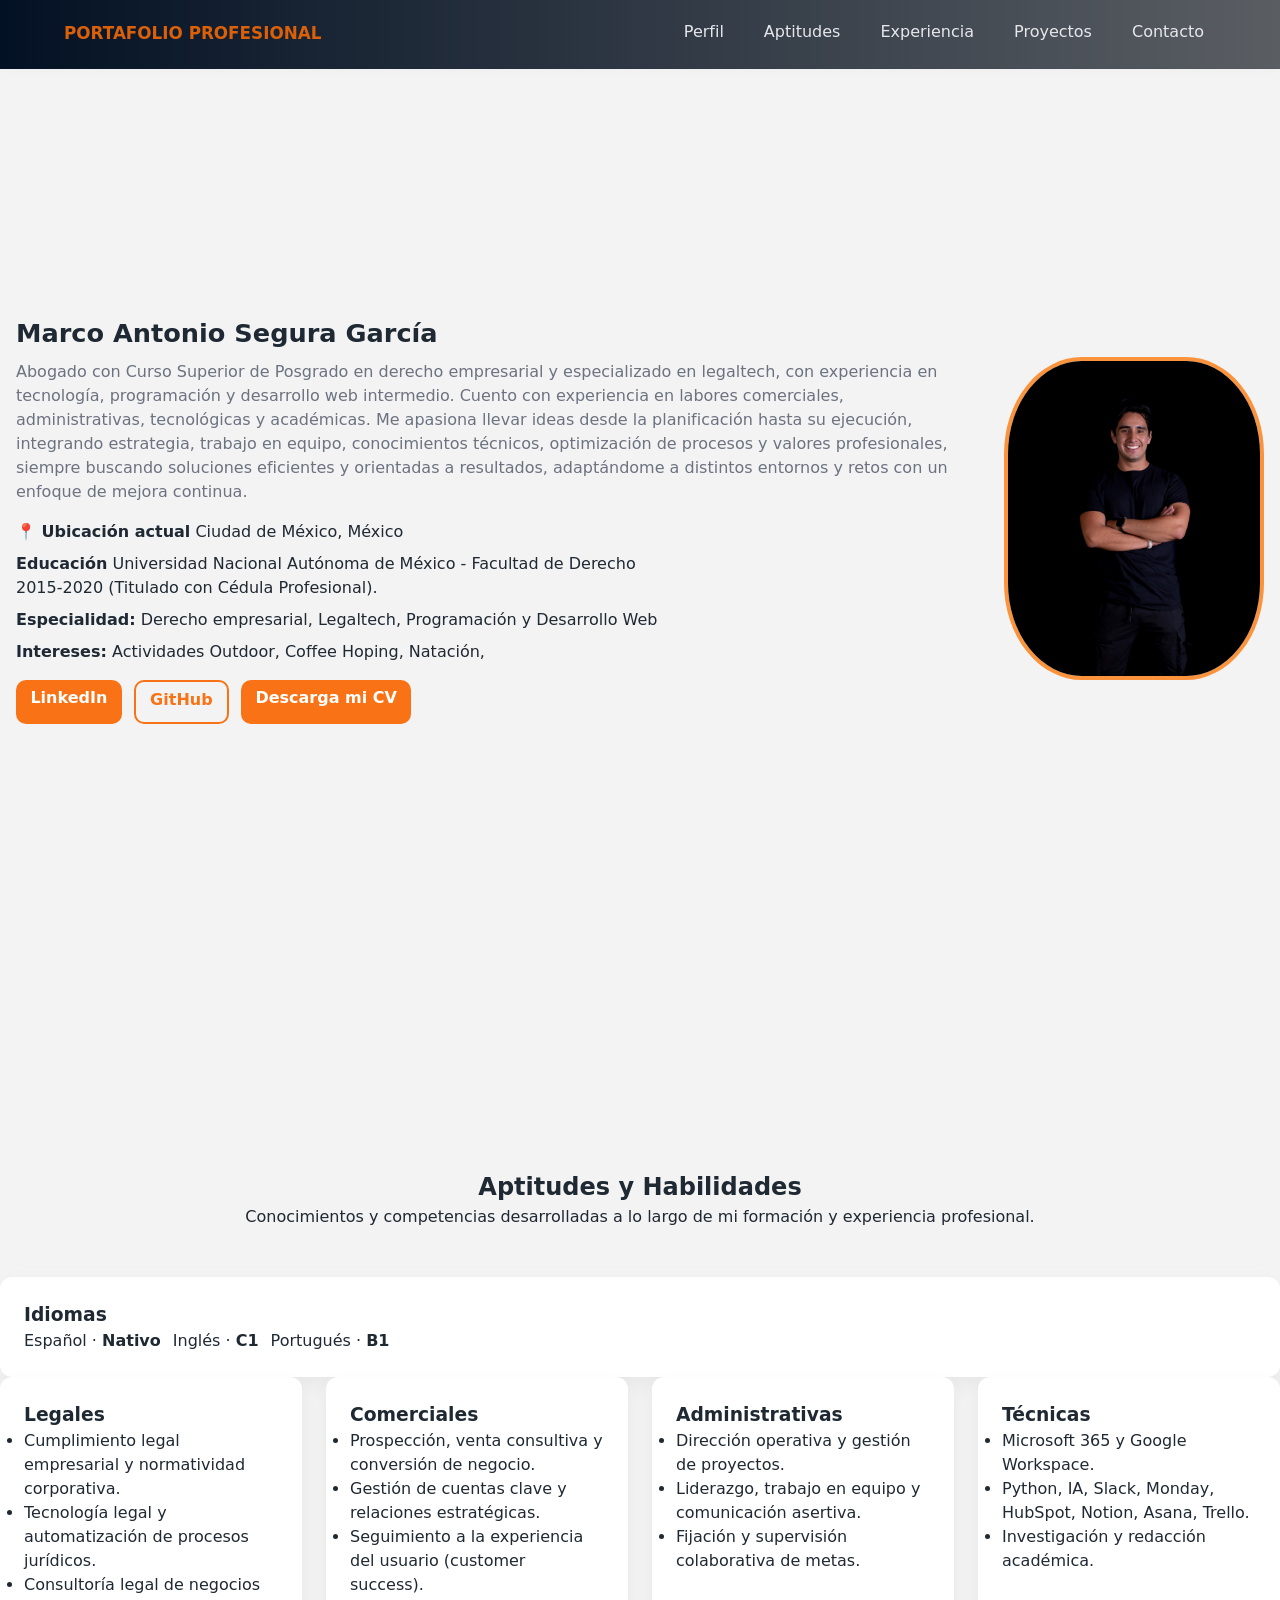
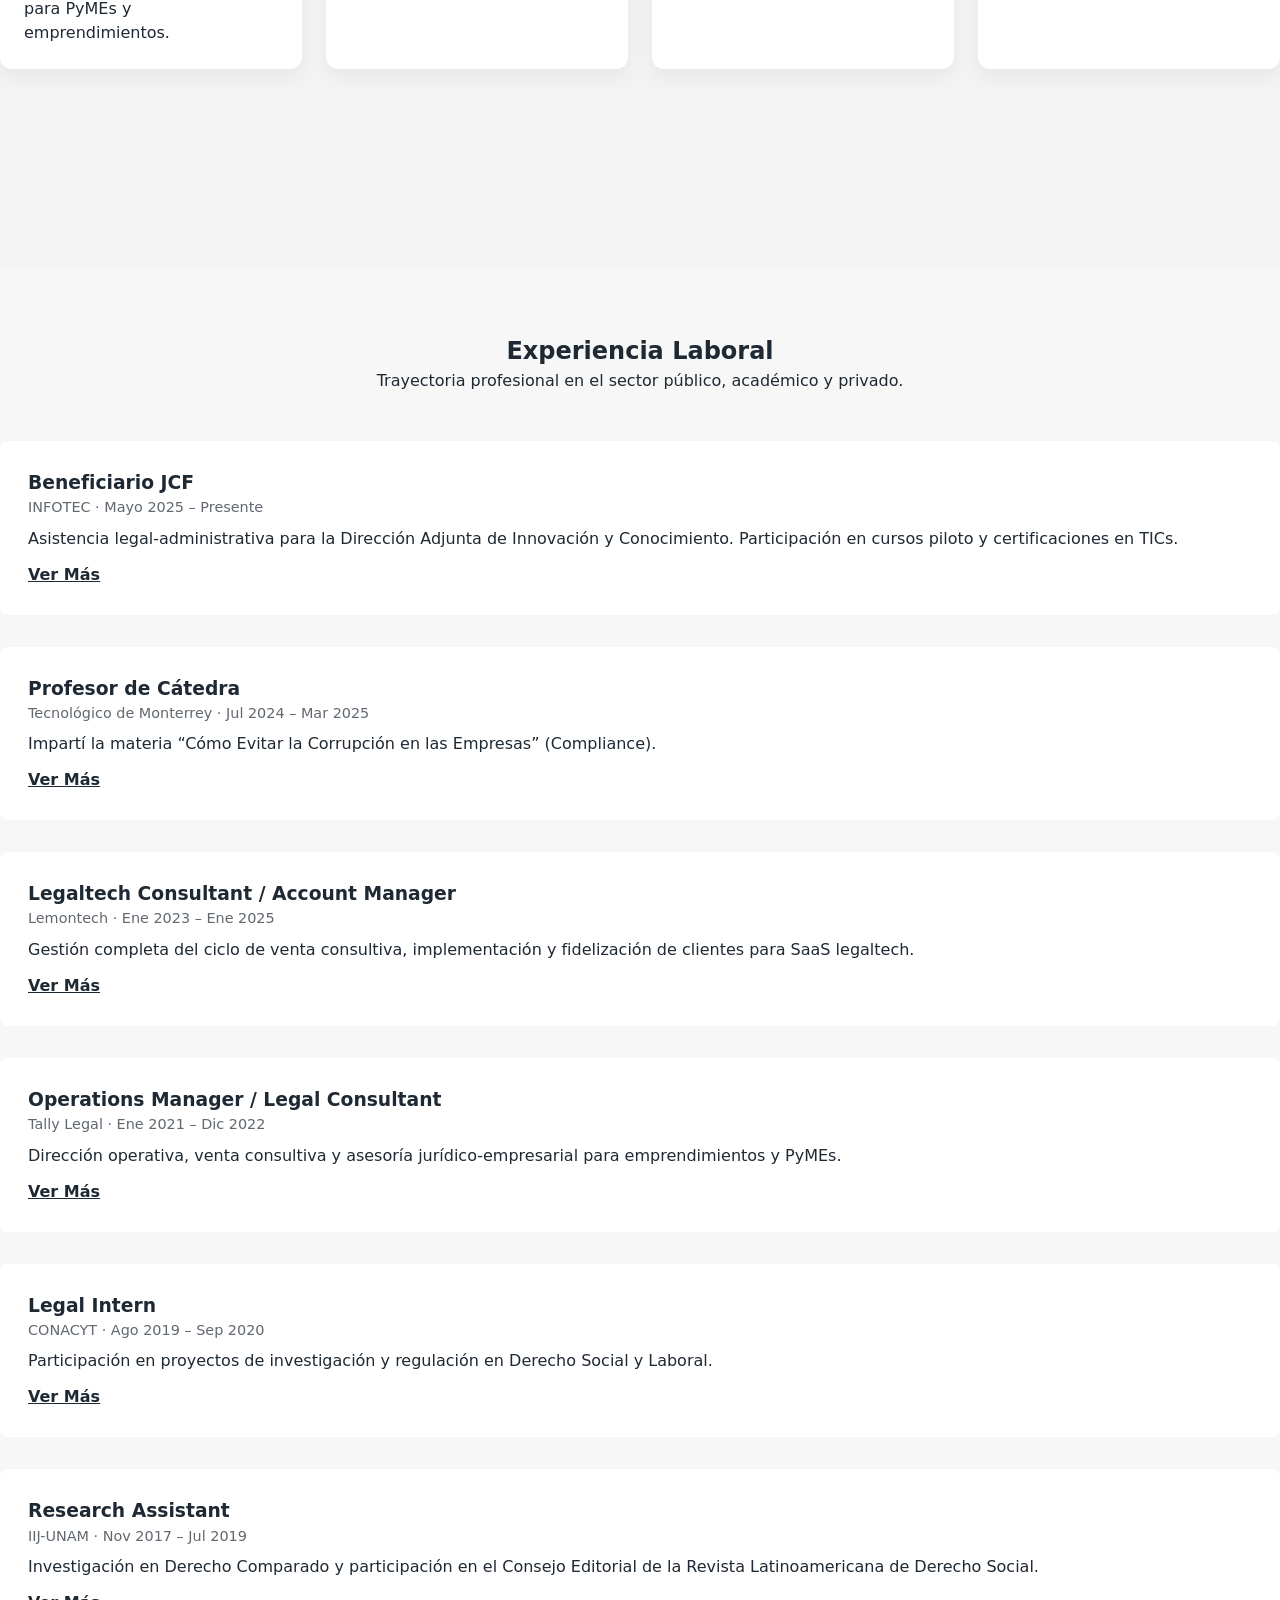
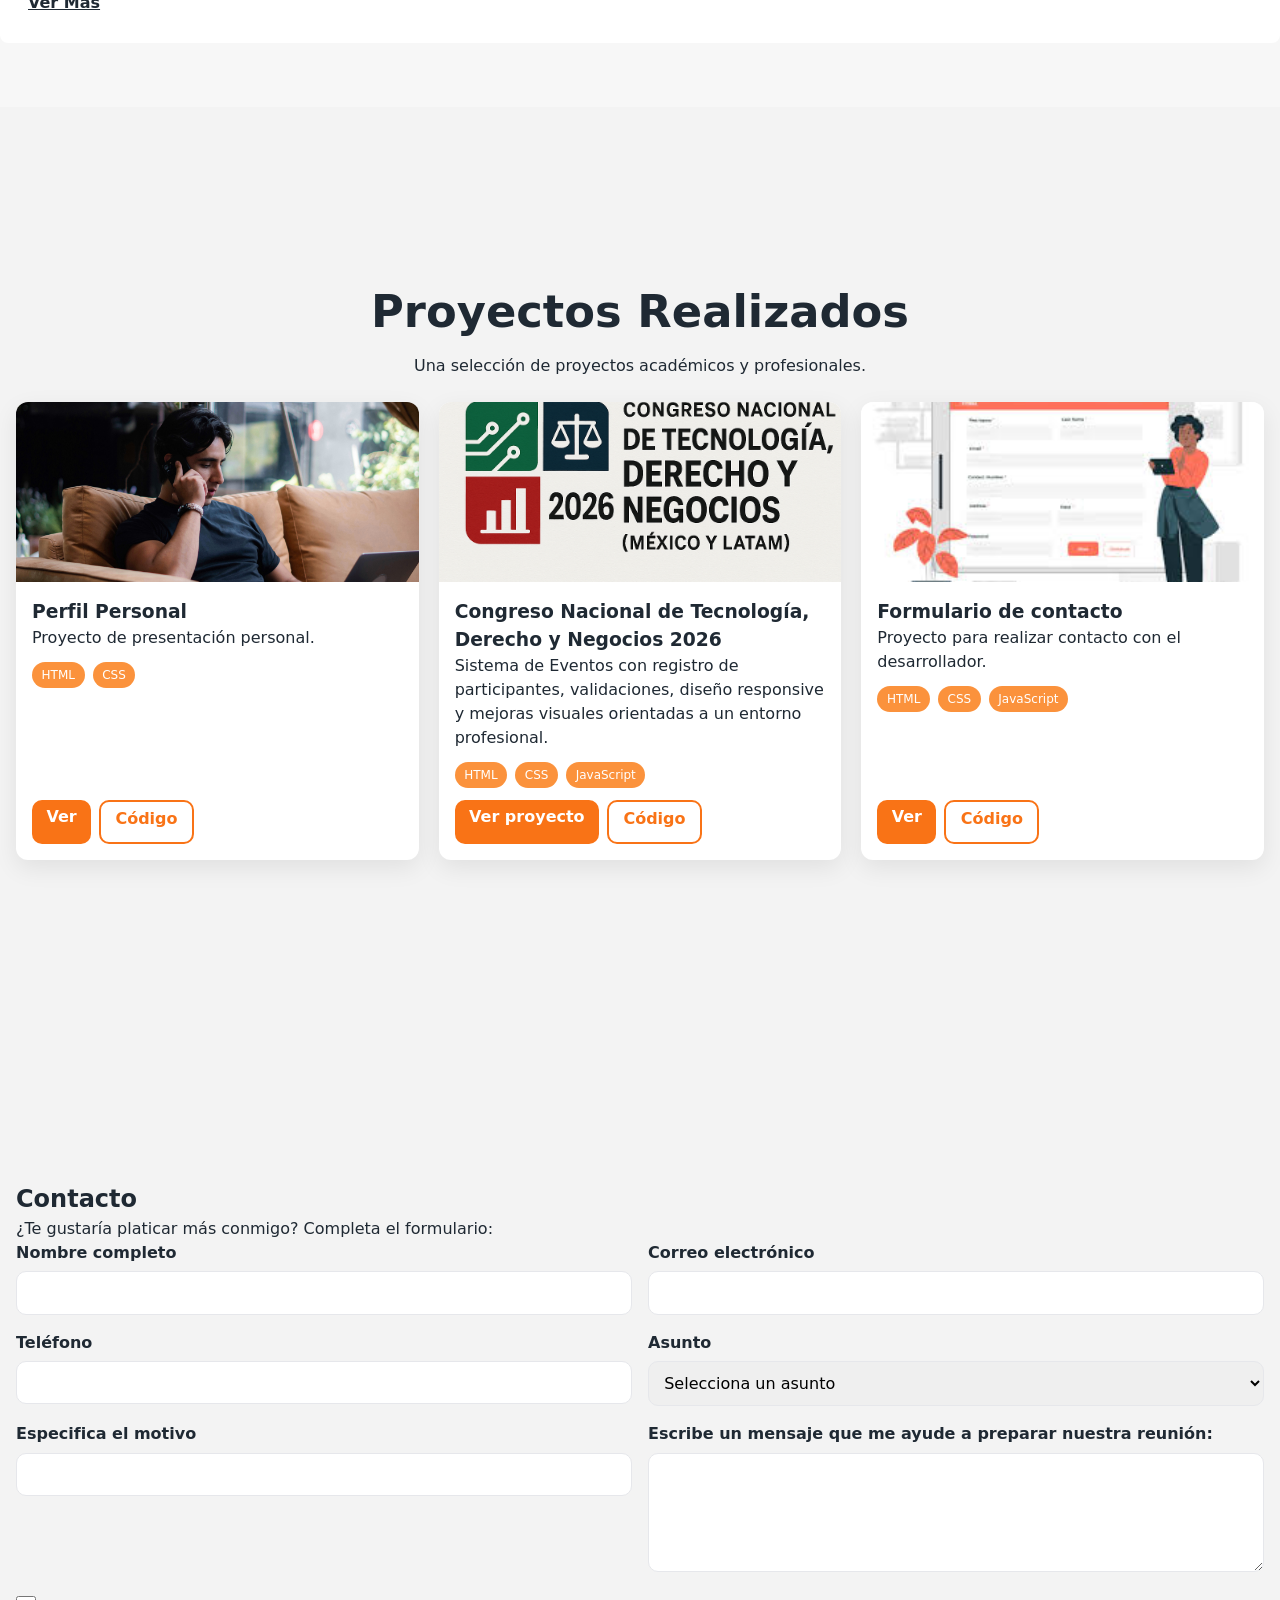
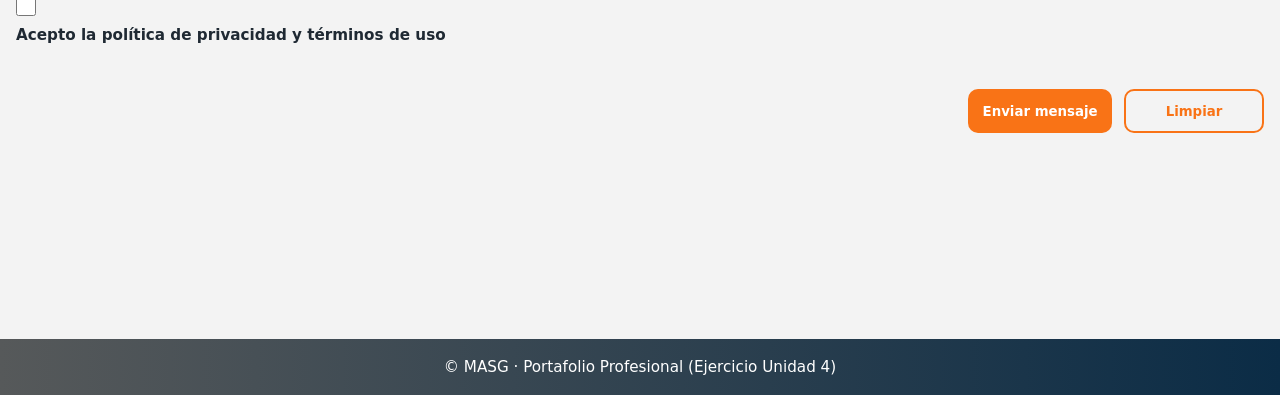
<file: Index.html>
<!DOCTYPE html>
<html lang="es">
<head>
  <meta charset="UTF-8">
  <meta name="viewport" content="width=device-width, initial-scale=1.0">
  <title>MASG | Portafolio Profesional</title>
  <link rel="stylesheet" href="styles.css">
</head>
<body>

<!-- ================= HEADER ================= -->
<header class="site-header">
  <div class="header-inner">
    <a href="#perfil" class="brand">PORTAFOLIO PROFESIONAL</a>

    <button class="nav-toggle" aria-label="Abrir menú" aria-expanded="false">
      𓃑
    </button>

    <nav class="main-nav" id="mainNav" aria-label="Navegación principal">
      <a href="#perfil">Perfil</a>
      <a href="#aptitudes">Aptitudes</a>
      <a href="#experiencia">Experiencia</a>
      <a href="#proyectos">Proyectos</a>
      <a href="#contacto">Contacto</a>
    </nav>
  </div>
</header>

<main>

  <!-- ================= PERFIL ================= -->
  <section id="perfil">
    <div class="container perfil">
      <div class="perfil__info">
        <h1>Marco Antonio Segura García</h1>

        <p class="perfil__descripcion">
          Abogado con Curso Superior de Posgrado en derecho empresarial y especializado en legaltech, con experiencia en tecnología,
          programación y desarrollo web intermedio. Cuento con experiencia en labores comerciales, administrativas, tecnológicas y académicas.
          Me apasiona llevar ideas desde la planificación hasta su ejecución, integrando estrategia, trabajo en equipo, conocimientos técnicos,
          optimización de procesos y valores profesionales, siempre buscando soluciones eficientes y orientadas a resultados, adaptándome a distintos
          entornos y retos con un enfoque de mejora continua.
        </p>

        <ul class="perfil__datos">
          <li><strong>📍 Ubicación actual</strong> Ciudad de México, México</li>
          <li><strong>Educación</strong> Universidad Nacional Autónoma de México - 
Facultad de Derecho <p></p> 2015-2020 (Titulado con Cédula Profesional).
</li>
          <li><strong>Especialidad:</strong> Derecho empresarial, Legaltech, Programación y Desarrollo Web</li>
          <li><strong>Intereses:</strong> Actividades Outdoor, Coffee Hoping, Natación,  </li>
        </ul>

        <div class="perfil__contacto">
          <a class="btn" href="https://mx.linkedin.com/in/marcosegar" target="_blank">LinkedIn</a>
          <a class="btn btn--outline" href="https://github.com/qwertysegar" target="_blank">GitHub</a>
           <a class="btn CV" href="https://drive.google.com/drive/folders/170yo0Jqm3mFvc3dnW_CJpnDJ2ZzEN7x0?usp=drive_link" target="_blank">Descarga mi CV</a>
        </div>
      </div>

      <div class="perfil__foto">
        <img src="assets/img/MASG.jpg" alt="Foto de perfil de Marco Segura">
      </div>
    </div>
  </section>

  <!-- ================= APTITUDES Y HABILIDADES ================= -->
<section id="aptitudes" class="section">
  <div class="container">
    <header class="section-header">
      <h2>Aptitudes y Habilidades</h2>
      <p>Conocimientos y competencias desarrolladas a lo largo de mi formación y experiencia profesional.</p>
    </header>

    <!-- Idiomas -->
    <div class="aptitudes-card">
      <h3>Idiomas</h3>
      <ul class="badge-list">
        <li>Español · <strong>Nativo</strong></li>
        <li>Inglés · <strong>C1</strong></li>
        <li>Portugués · <strong>B1</strong></li>
      </ul>
    </div>

    <!-- Profesionales -->
    <div class="aptitudes-grid">
      <div class="aptitudes-card">
        <h3>Legales</h3>
        <ul>
          <li>Cumplimiento legal empresarial y normatividad corporativa.</li>
          <li>Tecnología legal y automatización de procesos jurídicos.</li>
          <li>Consultoría legal de negocios para PyMEs y emprendimientos.</li>
        </ul>
      </div>

      <div class="aptitudes-card">
        <h3>Comerciales</h3>
        <ul>
          <li>Prospección, venta consultiva y conversión de negocio.</li>
          <li>Gestión de cuentas clave y relaciones estratégicas.</li>
          <li>Seguimiento a la experiencia del usuario (customer success).</li>
        </ul>
      </div>

      <div class="aptitudes-card">
        <h3>Administrativas</h3>
        <ul>
          <li>Dirección operativa y gestión de proyectos.</li>
          <li>Liderazgo, trabajo en equipo y comunicación asertiva.</li>
          <li>Fijación y supervisión colaborativa de metas.</li>
        </ul>
      </div>

      <div class="aptitudes-card">
        <h3>Técnicas</h3>
        <ul>
          <li>Microsoft 365 y Google Workspace.</li>
          <li>Python, IA, Slack, Monday, HubSpot, Notion, Asana, Trello.</li>
          <li>Investigación y redacción académica.</li>
        </ul>
      </div>
    </div>
  </div>
</section>

<!-- ================= EXPERIENCIA LABORAL ================= -->
<section id="experiencia" class="section section--alt">
  <div class="container">
    <header class="section-header">
      <h2>Experiencia Laboral</h2>
      <p>Trayectoria profesional en el sector público, académico y privado.</p>
    </header>

    <div class="timeline">

      <article class="timeline-item">
        <h3>Beneficiario JCF</h3>
        <span>INFOTEC · Mayo 2025 – Presente</span>
        <p>
          Asistencia legal-administrativa para la Dirección Adjunta de Innovación y Conocimiento.
          Participación en cursos piloto y certificaciones en TICs.
        </p>
        <a href="https://www.infotec.mx" target="_blank" class="text-link">Ver Más</a>
      </article>

      <article class="timeline-item">
        <h3>Profesor de Cátedra</h3>
        <span>Tecnológico de Monterrey · Jul 2024 – Mar 2025</span>
        <p>
          Impartí la materia “Cómo Evitar la Corrupción en las Empresas” (Compliance).
        </p>
        <a href="https://tec.mx" target="_blank" class="text-link">Ver Más</a>
      </article>

      <article class="timeline-item">
        <h3>Legaltech Consultant / Account Manager</h3>
        <span>Lemontech · Ene 2023 – Ene 2025</span>
        <p>
          Gestión completa del ciclo de venta consultiva, implementación y fidelización
          de clientes para SaaS legaltech.
        </p>
        <a href="https://lemontech.com" target="_blank" class="text-link">Ver Más</a>
      </article>

      <article class="timeline-item">
        <h3>Operations Manager / Legal Consultant</h3>
        <span>Tally Legal · Ene 2021 – Dic 2022</span>
        <p>
          Dirección operativa, venta consultiva y asesoría jurídico-empresarial
          para emprendimientos y PyMEs.
        </p>
        <a href="https://tallylegal.io" target="_blank" class="text-link">Ver Más</a>
      </article>

      <article class="timeline-item">
        <h3>Legal Intern</h3>
        <span>CONACYT · Ago 2019 – Sep 2020</span>
        <p>
          Participación en proyectos de investigación y regulación en Derecho Social y Laboral.
        </p>
        <a href="https://www.gob.mx/conacyt" target="_blank" class="text-link">Ver Más</a>
      </article>

      <article class="timeline-item">
        <h3>Research Assistant</h3>
        <span>IIJ-UNAM · Nov 2017 – Jul 2019</span>
        <p>
          Investigación en Derecho Comparado y participación en el Consejo Editorial
          de la Revista Latinoamericana de Derecho Social.
        </p>
        <a href="https://www.juridicas.unam.mx" target="_blank" class="text-link">Ver Más</a>
      </article>

    </div>
  </div>
</section>


  <!-- ================= PROYECTOS ================= -->
  <section id="proyectos">
    <div class="container">
      <header class="proyectos__header">
        <h2>Proyectos Realizados</h2>
        <p>Una selección de proyectos académicos y profesionales.</p>
      </header>

      <div class="proyectos__grid">

        <!-- Proyecto 1 -->
        <article class="proyecto-card">
          <img src="assets/img/MASG2.JPEG" alt="Proyecto Perfil Personal">

          <div class="proyecto-card__content">
            <h3>Perfil Personal</h3>
            <p>Proyecto de presentación personal.</p>

            <ul class="proyecto-card__tech">
              <li>HTML</li>
              <li>CSS</li>
            </ul>

            <div class="proyecto-card__actions">
              <a href="#perfil" class="btn">Ver</a>
              <a href="https://github.com/qwertysegar/Desarrollo-Web" target="_blank" class="btn btn--outline">
                Código
              </a>
            </div>
          </div>
        </article>

        <!-- Proyecto 2 -->
        <article class="proyecto-card">
          <img src="assets/img/LOGOCNTD2026.png" alt="Congreso Nacional de Tecnología, Derecho y Negocios 2026">

          <div class="proyecto-card__content">
            <h3>Congreso Nacional de Tecnología, Derecho y Negocios 2026</h3>

            <p>
              Sistema de Eventos con registro de participantes, validaciones,
              diseño responsive y mejoras visuales orientadas a un entorno profesional.
            </p>

            <ul class="proyecto-card__tech">
              <li>HTML</li>
              <li>CSS</li>
              <li>JavaScript</li>
            </ul>

            <div class="proyecto-card__actions">
              <a href="assets/proyectos/index3.html" target="_blank" class="btn">Ver proyecto</a>
              <a href="https://github.com/qwertysegar/Desarrollo-Web" target="_blank" class="btn btn--outline">Código</a>
            </div>
          </div>
        </article>
        <!-- Proyecto 3 -->
        <article class="proyecto-card">
          <img src="assets/img/formulario.jpg" alt="Proyecto Perfil Personal">

          <div class="proyecto-card__content">
            <h3>Formulario de contacto</h3>
            <p>Proyecto para realizar contacto con el desarrollador.</p>

            <ul class="proyecto-card__tech">
              <li>HTML</li>
              <li>CSS</li>
              <li>JavaScript</li>
            </ul>

            <div class="proyecto-card__actions">
              <a href="#perfil" class="btn">Ver</a>
              <a href="https://github.com/qwertysegar/Desarrollo-Web" target="_blank" class="btn btn--outline">
                Código
              </a>
            </div>
          </div>
        </article>
      </div>
    </div>
  </section>
    
  <!-- ================= CONTACTO ================= -->
  <section id="contacto">
    <div class="container">
      <header class="contacto__header">
        <h2>Contacto</h2>
        <p>¿Te gustaría platicar más conmigo? Completa el formulario:</p>
      </header>

      <form class="contact-form" id="contactForm" novalidate>

        <div class="form-group">
          <label for="nombre">Nombre completo</label>
          <input type="text" id="nombre" name="nombre" required>
          <small class="error-message">Ingresa tu nombre.</small>
        </div>

        <div class="form-group">
          <label for="email">Correo electrónico</label>
          <input type="email" id="email" name="email" required>
          <small class="error-message">Correo inválido.</small>
        </div>

        <div class="form-group">
          <label for="telefono">Teléfono</label>
          <input type="tel" id="telefono" name="telefono">
        </div>

        <div class="form-group">
          <label for="asunto">Asunto</label>
          <select id="asunto" name="asunto" required>
            <option value="" disabled selected>Selecciona un asunto</option>
            <option value="oferta">Oferta laboral</option>
            <option value="colaboracion">Colaboración</option>
            <option value="consulta">Consultoría</option>
            <option value="consulta">Una cita romantica ;D</option>
            <option value="otro">Otro</option>
          </select>
          <small class="error-message">Selecciona un asunto.</small>
        </div>

        <div class="form-group" id="otro-asunto" hidden>
          <label for="otroTexto">Especifica el motivo</label>
          <input type="text" id="otroTexto" name="otroTexto">
        </div>

        <div class="form-group">
          <label for="mensaje">Escribe un mensaje que me ayude a preparar nuestra reunión:</label>
          <textarea id="mensaje" name="mensaje" rows="5" required></textarea>
          <small class="error-message">El mensaje es obligatorio.</small>
        </div>

        <div class="form-group checkbox-group">
          <input type="checkbox" id="terminos" required>
          <label for="terminos">
            Acepto la política de privacidad y términos de uso
          </label>
          <small class="error-message">Debes aceptar los términos.</small>
        </div>

        <div class="form-actions">
          <button type="submit" class="btn">Enviar mensaje</button>
          <button type="reset" class="btn btn--outline">Limpiar</button>
        </div>

      </form>
    </div>
  </section>

</main>

<!-- ================= FOOTER ================= -->
<footer class="site-footer">
  <p>© <span id="year"></span> MASG · Portafolio Profesional (Ejercicio Unidad 4)</p>
</footer>

<script src="main.js"></script>
</body>
</html>
</file>
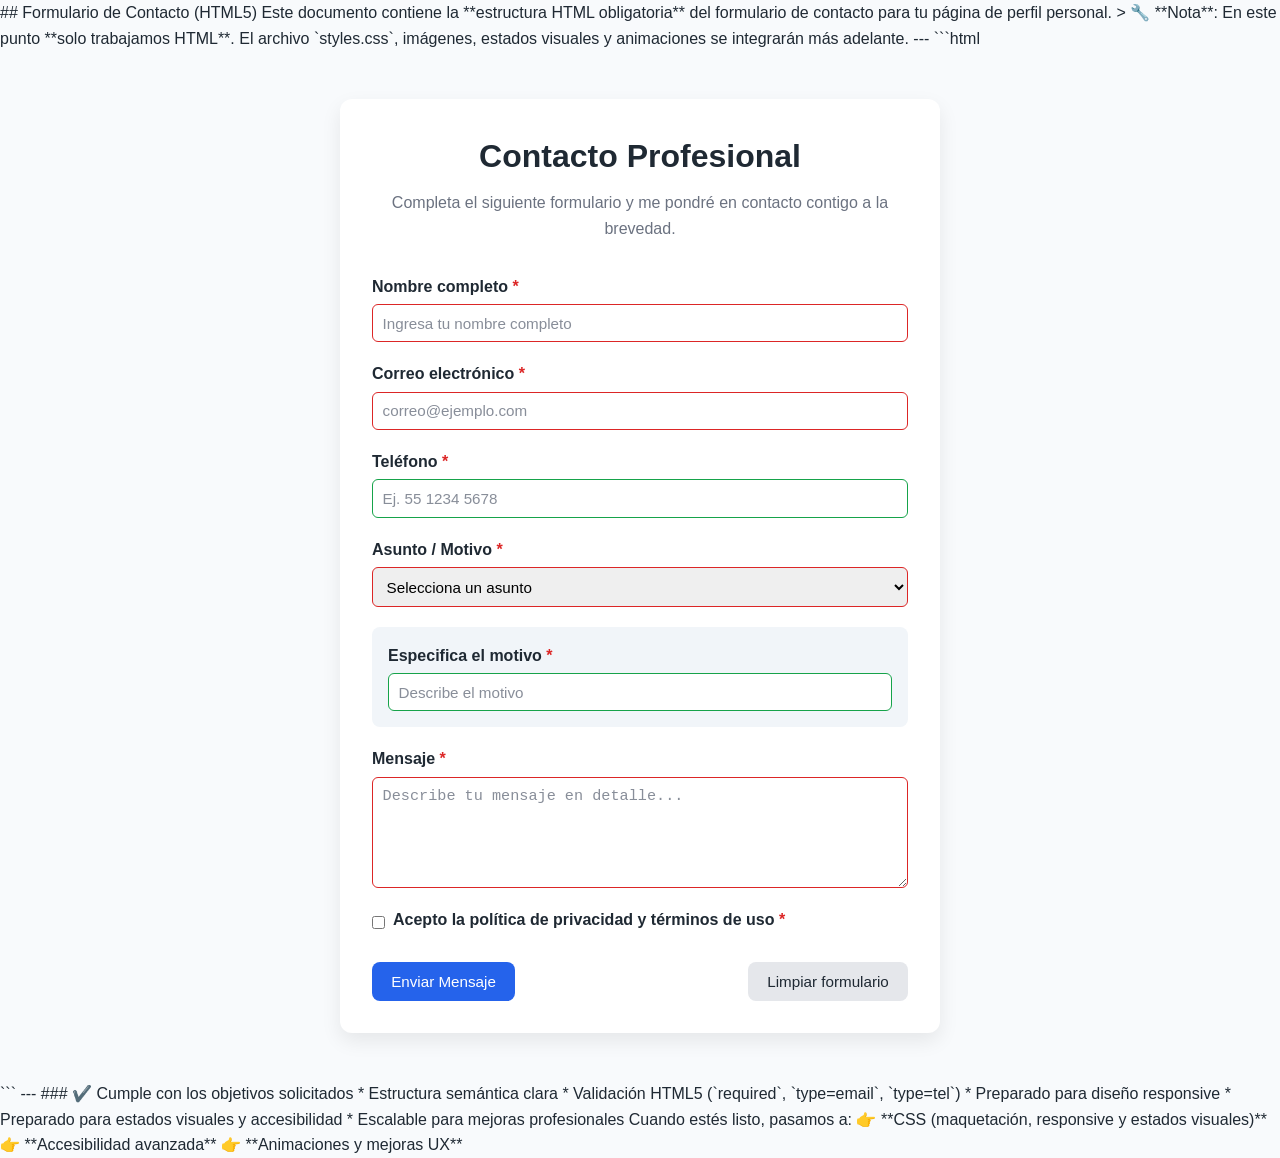
<file: formulariocontacto.html>
## Formulario de Contacto (HTML5)

Este documento contiene la **estructura HTML obligatoria** del formulario de contacto para tu página de perfil personal.

> 🔧 **Nota**: En este punto **solo trabajamos HTML**. El archivo `styles.css`, imágenes, estados visuales y animaciones se integrarán más adelante.

---

```html
<!DOCTYPE html>
<html lang="es">
<head>
  <meta charset="UTF-8">
  <meta name="viewport" content="width=device-width, initial-scale=1.0">
  <title>Formulario de Contacto</title>

  <!-- Hoja de estilos principal -->
  <link rel="stylesheet" href="formulariocontacto.css">
</head>
<body>

  <div class="container">

    <!-- Título del formulario -->
    <header class="form-header">
      <h1>Contacto Profesional</h1>
      <p>Completa el siguiente formulario y me pondré en contacto contigo a la brevedad.</p>
    </header>

    <!-- Formulario de contacto -->
    <form class="contact-form" action="#" method="post" novalidate>

      <!-- Nombre completo -->
      <div class="form-group">
        <label for="nombre">Nombre completo</label>
        <input
          type="text"
          id="nombre"
          name="nombre"
          placeholder="Ingresa tu nombre completo"
          required
        >
        <small class="error-message">Por favor ingresa tu nombre completo.</small>
      </div>

      <!-- Correo electrónico -->
      <div class="form-group">
        <label for="email">Correo electrónico</label>
        <input
          type="email"
          id="email"
          name="email"
          placeholder="correo@ejemplo.com"
          required
        >
        <small class="error-message">Ingresa un correo electrónico válido.</small>
      </div>

      <!-- Teléfono -->
      <div class="form-group">
        <label for="telefono">Teléfono</label>
        <input
          type="tel"
          id="telefono"
          name="telefono"
          placeholder="Ej. 55 1234 5678"
        >
      </div>

      <!-- Asunto / Motivo -->
      <div class="form-group">
        <label for="asunto">Asunto / Motivo</label>
        <select id="asunto" name="asunto" required>
          <option value="" selected disabled>Selecciona un asunto</option>
          <option value="oferta">Oferta laboral</option>
          <option value="colaboracion">Colaboración</option>
          <option value="consulta">Consulta técnica</option>
          <option value="otro">Otro</option>
        </select>
        <small class="error-message">Selecciona un asunto.</small>
      </div>

      <!-- Campo adicional para 'Otro' -->
      <div class="form-group" id="otro-asunto" hidden>
        <label for="otroTexto">Especifica el motivo</label>
        <input
          type="text"
          id="otroTexto"
          name="otroTexto"
          placeholder="Describe el motivo"
        >
      </div>

      <!-- Mensaje -->
      <div class="form-group">
        <label for="mensaje">Mensaje</label>
        <textarea
          id="mensaje"
          name="mensaje"
          rows="5"
          placeholder="Describe tu mensaje en detalle..."
          required
        ></textarea>
        <small class="error-message">El mensaje no puede estar vacío.</small>
      </div>

      <!-- Aceptación de términos -->
      <div class="form-group checkbox-group">
        <input
          type="checkbox"
          id="terminos"
          name="terminos"
          required
        >
        <label for="terminos">Acepto la política de privacidad y términos de uso</label>
        <small class="error-message">Debes aceptar los términos para continuar.</small>
      </div>

      <!-- Botones de acción -->
      <div class="form-actions">
        <button type="submit">Enviar Mensaje</button>
        <button type="reset">Limpiar formulario</button>
      </div>

      <!--
        🔹 Espacio reservado para imágenes decorativas o íconos
        Ejemplo futuro:
        <img src="images/contacto.svg" alt="Ilustración de contacto">
      -->

    </form>

  </div>

  <!--
    🔹 En una siguiente etapa se agregará JavaScript para:
    - Mostrar / ocultar el campo "Otro"
    - Mensajes de error personalizados
    - Validaciones avanzadas
  -->

</body>
</html>
```

---

### ✔️ Cumple con los objetivos solicitados

* Estructura semántica clara
* Validación HTML5 (`required`, `type=email`, `type=tel`)
* Preparado para diseño responsive
* Preparado para estados visuales y accesibilidad
* Escalable para mejoras profesionales

Cuando estés listo, pasamos a:
👉 **CSS (maquetación, responsive y estados visuales)**
👉 **Accesibilidad avanzada**
👉 **Animaciones y mejoras UX**
</file>
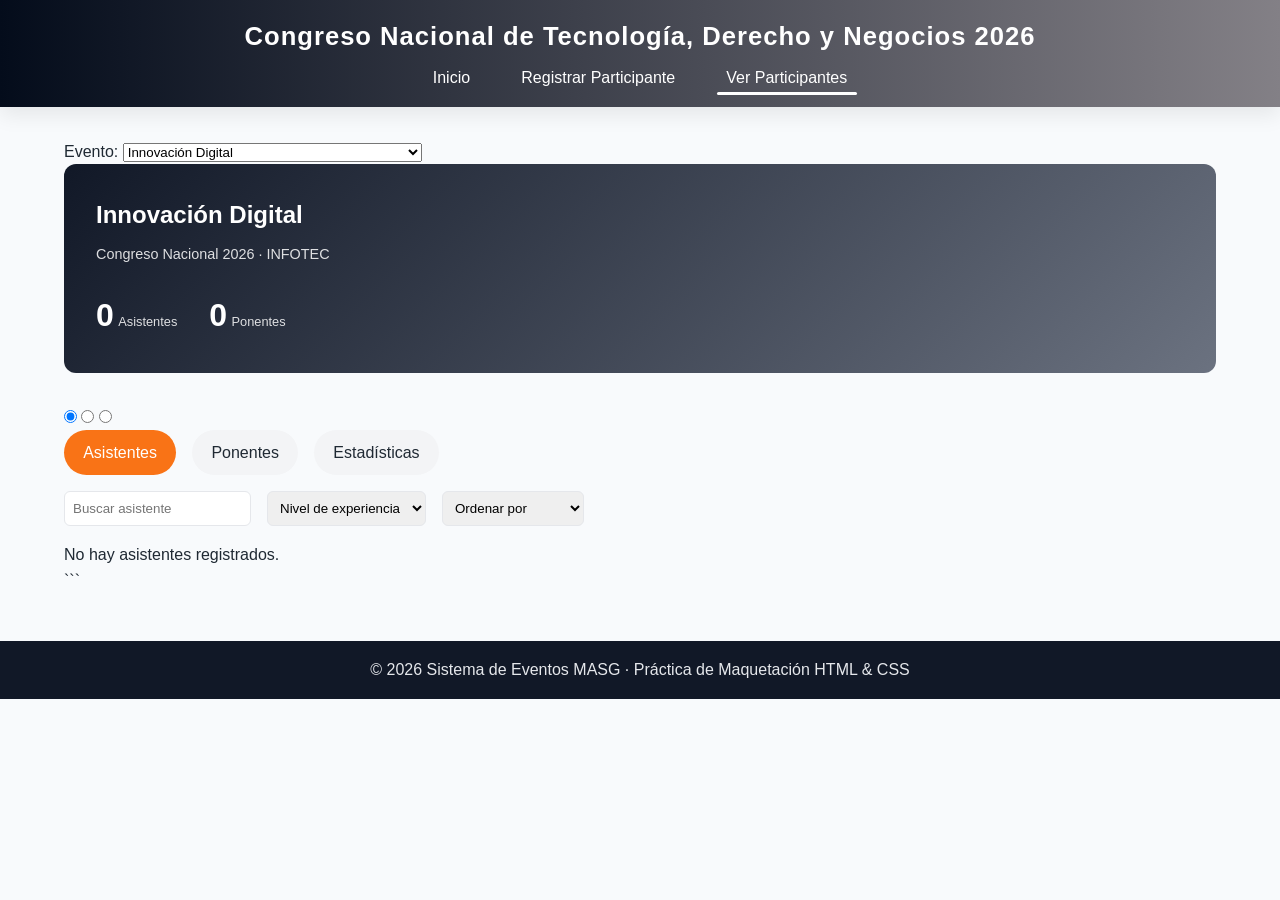
<file: assets/proyectos/participantes.html>
<!DOCTYPE html>

<html lang="es">
<head>
  <meta charset="UTF-8">
  <meta name="viewport" content="width=device-width, initial-scale=1.0">
  <title>Congreso Nacional TDN | Participantes</title>

  <!-- Estilos -->

  <link rel="stylesheet" href="styles3.css">
  <link rel="stylesheet" href="eventos.css">
</head>
<body>

<!-- ================= HEADER ================= -->

<header class="main-header">
  <div class="logo">
    <h1>Congreso Nacional de Tecnología, Derecho y Negocios 2026</h1>
  </div>
  <nav class="main-nav">
    <ul>
      <li><a href="index3.html">Inicio</a></li>
      <li><a href="registro.html">Registrar Participante</a></li>
      <li class="active"><a href="participantes.html">Ver Participantes</a></li>
    </ul>
  </nav>
</header>

<!-- ================= CONTENIDO PRINCIPAL ================= -->

<main class="container">

  <!-- ======= SELECTOR DE EVENTO ======= -->

  <section class="event-selector">
    <label>
      Evento:
      <select id="eventoSelect">
        <option value="innovacion">Innovación Digital</option>
        <option value="derecho">Derecho Empresarial y la tecnología</option>
        <option value="legaltech">Monetización del Legaltech</option>
        <option value="educacion">Educación generalizada sobre tecnología legal</option>
      </select>
    </label>
  </section>

  <!-- ======= INFORMACIÓN DEL EVENTO ======= -->

  <section class="event-info">
    <h2 id="eventTitle">Evento</h2>
    <p class="event-meta">Congreso Nacional 2026 · INFOTEC</p>

<div class="event-counters">
  <div class="counter">
    <span class="number" id="countAsistentes">0</span>
    <span class="label">Asistentes</span>
  </div>
  <div class="counter">
    <span class="number" id="countPonentes">0</span>
    <span class="label">Ponentes</span>
  </div>
</div>

  </section>

  <!-- ======= SISTEMA DE PESTAÑAS ======= -->

  <section class="tabs-section">

<input type="radio" name="tabs" id="tab-asistentes" checked>
<input type="radio" name="tabs" id="tab-ponentes">
<input type="radio" name="tabs" id="tab-estadisticas">

<div class="tabs">
  <label for="tab-asistentes">Asistentes</label>
  <label for="tab-ponentes">Ponentes</label>
  <label for="tab-estadisticas">Estadísticas</label>
</div>

<!-- ======= TAB ASISTENTES ======= -->
<div class="tab-content asistentes">

  <div class="list-controls">
    <input type="text" placeholder="Buscar asistente">
    <select>
      <option value="">Nivel de experiencia</option>
      <option>Básico</option>
      <option>Intermedio</option>
      <option>Avanzado</option>
      <option>Leyenda</option>
    </select>
    <select>
      <option value="">Ordenar por</option>
      <option>Nombre A–Z</option>
      <option>Fecha de registro</option>
    </select>
  </div>

  <div class="cards-grid" id="asistentesList">
    <!-- Asistentes renderizados dinámicamente -->
  </div>

</div>

<!-- ======= TAB PONENTES ======= -->
<div class="tab-content ponentes">

  <div class="list-controls">
    <input type="text" placeholder="Buscar ponente">
    <select>
      <option value="">Categoría</option>
      <option>Tecnología</option>
      <option>Educación</option>
      <option>Derecho</option>
      <option>Negocios</option>
    </select>
    <select>
      <option value="">Ordenar por</option>
      <option>Nombre A–Z</option>
      <option>Categoría</option>
    </select>
  </div>

  <div class="cards-grid" id="ponentesList">
    <!-- Ponentes renderizados dinámicamente -->
  </div>

</div>

<!-- ======= TAB ESTADÍSTICAS ======= -->
<div class="tab-content estadisticas">
  <div class="stats-grid">
    <div class="stat-card"><h4>Participación por evento</h4><div class="chart placeholder">Gráfico</div></div>
    <div class="stat-card"><h4>Categorías de ponencias</h4><div class="chart placeholder">Gráfico</div></div>
    <div class="stat-card"><h4>Asistentes vs Ponentes</h4><div class="chart placeholder">Gráfico</div></div>
    <div class="stat-card"><h4>Registros por día</h4><div class="chart placeholder">Gráfico</div></div>
  </div>
</div>
```

  </section>

</main>

<!-- ================= FOOTER ================= -->

<footer class="main-footer">
  <p>© 2026 Sistema de Eventos MASG · Práctica de Maquetación HTML & CSS</p>
</footer>

<!-- ================= SCRIPT ================= -->

<script>
  function loadParticipants() {
    return JSON.parse(localStorage.getItem('participants') || '[]');
  }

  const eventoSelect = document.getElementById('eventoSelect');
  const asistentesList = document.getElementById('asistentesList');
  const ponentesList = document.getElementById('ponentesList');
  const countAsistentes = document.getElementById('countAsistentes');
  const countPonentes = document.getElementById('countPonentes');
  const eventTitle = document.getElementById('eventTitle');

  function renderParticipants() {
    const evento = eventoSelect.value;
    const data = loadParticipants().filter(p => p.evento === evento);

    const asistentes = data.filter(p => p.tipo === 'asistente');
    const ponentes = data.filter(p => p.tipo === 'ponente');

    asistentesList.innerHTML = asistentes.length
      ? asistentes.map(a => `
        <article class="participant-card asistente">
          <span class="badge asistente">Asistente</span>
          <h3>${a.nombre}</h3>
          <p>Email: ${a.email}</p>
          <p>Nivel: ${a.experiencia || 'N/A'}</p>
          <p class="date">Registro: ${new Date(a.registeredAt).toLocaleDateString()}</p>
        </article>`).join('')
      : '<p class="empty">No hay asistentes registrados.</p>';

    ponentesList.innerHTML = ponentes.length
      ? ponentes.map(p => `
        <article class="participant-card ponente">
          <span class="badge ponente">Ponente</span>
          <h3>${p.nombre}</h3>
          <p>Ponencia: ${p.titulo_ponencia}</p>
          <p>Categoría: ${p.categoria_ponencia}</p>
          <p class="bio">${p.biografia || ''}</p>
        </article>`).join('')
      : '<p class="empty">No hay ponentes registrados.</p>';

    countAsistentes.textContent = asistentes.length;
    countPonentes.textContent = ponentes.length;
    eventTitle.textContent = eventoSelect.options[eventoSelect.selectedIndex].text;
  }

  const params = new URLSearchParams(window.location.search);
  if (params.get('evento')) eventoSelect.value = params.get('evento');

  renderParticipants();
  eventoSelect.addEventListener('change', renderParticipants);
</script>

</body>
</html>
</file>
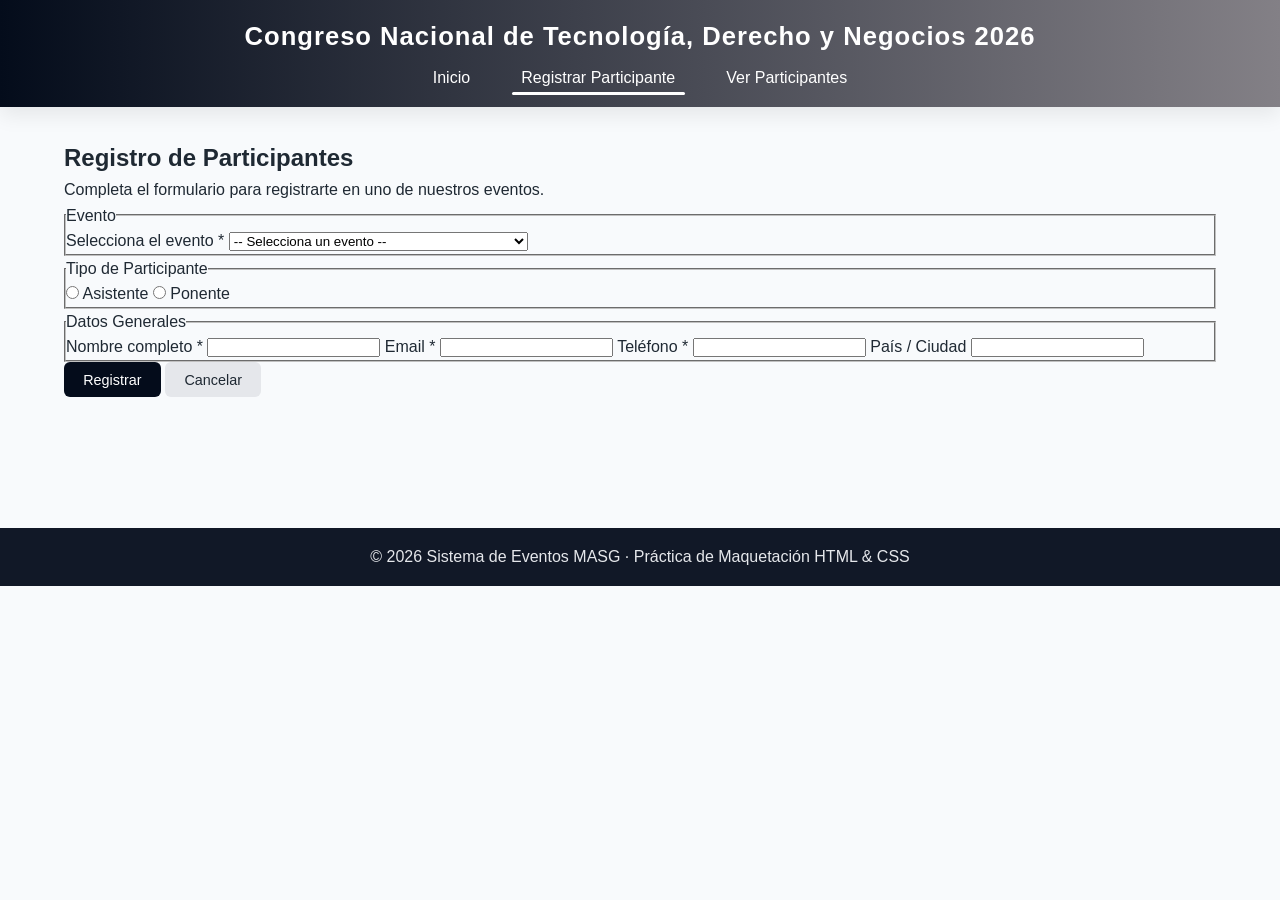
<file: assets/proyectos/registro.html>
<!DOCTYPE html>

<html lang="es">
<head>
    <meta charset="UTF-8">
    <meta name="viewport" content="width=device-width, initial-scale=1.0">
    <title>Congreso Nacional TDN | Registro</title>


<!-- Estilos generales -->
<link rel="stylesheet" href="styles3.css">
<!-- Estilos específicos de registro -->
<link rel="stylesheet" href="registro.css">


</head>
<body>


<!-- ================= HEADER ================= -->
<header class="main-header">
    <div class="logo">
        <!-- NOTA: agrega aquí tu logo -->
        <!-- <img src="assets/logo.png" alt="Congreso TDN"> -->
        <h1>Congreso Nacional de Tecnología, Derecho y Negocios 2026</h1>
    </div>
    <nav class="main-nav">
        <ul>
            <li><a href="index3.html">Inicio</a></li>
            <li class="active"><a href="registro.html">Registrar Participante</a></li>
            <li><a href="participantes.html">Ver Participantes</a></li>
        </ul>
    </nav>
</header>

<!-- ================= CONTENIDO PRINCIPAL ================= -->
<main class="container">

    <section class="form-section">
        <h2>Registro de Participantes</h2>
        <p class="form-description">Completa el formulario para registrarte en uno de nuestros eventos.</p>

        <!-- ======= FORMULARIO ======= -->
        <form class="registration-form">

            <!-- EVENTO -->
            <fieldset class="fieldset">
                <legend>Evento</legend>
                <label>Selecciona el evento <span class="required">*</span>
                    <select name="evento" required>
                        <option value="">-- Selecciona un evento --</option>
                        <option value="innovacion">Innovación Digital</option>
                        <option value="derecho">Derecho Empresarial y la tecnología</option>
                        <option value="legaltech">Monetización del Legaltech</option>
                        <option value="educacion">Educación generalizada sobre tecnología legal</option>
                    </select>
                </label>
            </fieldset>

            <!-- TIPO DE PARTICIPANTE -->
            <fieldset class="fieldset">
                <legend>Tipo de Participante</legend>
                <label><input type="radio" name="tipo" value="asistente" required> Asistente</label>
                <label><input type="radio" name="tipo" value="ponente"> Ponente</label>
            </fieldset>

            <!-- DATOS GENERALES -->
            <fieldset class="fieldset">
                <legend>Datos Generales</legend>

                <label>Nombre completo <span class="required">*</span>
                    <input type="text" name="nombre" required>
                </label>

                <label>Email <span class="required">*</span>
                    <input type="email" name="email" required>
                </label>

                <label>Teléfono <span class="required">*</span>
                    <input type="tel" name="telefono" required>
                </label>

                <label>País / Ciudad
                    <input type="text" name="ubicacion">
                </label>
            </fieldset>

            <!-- ASISTENTE -->
            <fieldset class="fieldset asistente-fields" style="display:none">
                <legend>Información para Asistentes</legend>

                <label>Nivel de experiencia
                    <select name="experiencia">
                        <option value="">Selecciona</option>
                        <option value="Básico">Básico</option>
                        <option value="Intermedio">Intermedio</option>
                        <option value="Avanzado">Avanzado</option>
                        <option value="Leyenda">Leyenda</option>
                    </select>
                </label>

                <label>Áreas de interés
                    <input type="text" name="intereses" placeholder="Tecnología, Derecho, Negocios">
                </label>
            </fieldset>

            <!-- PONENTE -->
            <fieldset class="fieldset ponente-fields" style="display:none">
                <legend>Información para Ponentes</legend>

                <label>Título de la ponencia <span class="required">*</span>
                    <input type="text" name="titulo_ponencia">
                </label>

                <label>Categoría de la ponencia <span class="required">*</span>
                    <select name="categoria_ponencia">
                        <option value="">Selecciona</option>
                        <option value="Tecnología">Tecnología</option>
                        <option value="Derecho">Derecho</option>
                        <option value="Negocios">Negocios</option>
                        <option value="Educación">Educación</option>
                    </select>
                </label>

                <label>Empresa o institución
                    <input type="text" name="empresa_ponente">
                </label>

                <label>Duración estimada (minutos)
                    <input type="number" name="duracion" min="10" max="180">
                </label>

                <label>Resumen del tema
                    <textarea name="resumen" rows="3"></textarea>
                </label>

                <label>Biografía profesional
                    <textarea name="biografia" rows="4"></textarea>
                </label>

                <label>Sube el paper de tu ponencia aquí
                    <input type="file" name="paper">
                </label>
            </fieldset>

            <!-- MENSAJES -->
            <div class="form-messages">
                <p class="error-message" style="display:none">⚠️ Por favor completa todos los campos obligatorios.</p>
                <p class="success-message" style="display:none">✅ Registro enviado correctamente.</p>
                <p class="ponente-message" style="display:none">📌 Nuestros moderadores revisarán la aplicación de su tema y lo contactaremos.</p>
            </div>

            <!-- ACCIONES -->
            <div class="form-actions">
                <button type="submit" class="btn primary">Registrar</button>
                <button type="reset" class="btn">Cancelar</button>
            </div>

        </form>
    </section>

</main>
<br>
<br>

<!-- ================= FOOTER ================= -->
<footer class="main-footer">
    <p>© 2026 Sistema de Eventos MASG · Práctica de Maquetación HTML & CSS</p>
</footer>
<br>
<br>
<!-- ================= SCRIPT ================= -->
<script>
document.addEventListener('DOMContentLoaded', () => {
  const form = document.querySelector('.registration-form');
  const asistenteFields = document.querySelector('.asistente-fields');
  const ponenteFields = document.querySelector('.ponente-fields');
  const errorMessage = document.querySelector('.error-message');
  const successMessage = document.querySelector('.success-message');
  const ponenteMessage = document.querySelector('.ponente-message');

  document.querySelectorAll('input[name="tipo"]').forEach(radio => {
    radio.addEventListener('change', () => {
      if (radio.value === 'asistente') {
        asistenteFields.style.display = 'block';
        ponenteFields.style.display = 'none';
        ponenteMessage.style.display = 'none';
      } else {
        asistenteFields.style.display = 'none';
        ponenteFields.style.display = 'block';
      }
    });
  });

  function load() {
    return JSON.parse(localStorage.getItem('participants') || '[]');
  }
  function save(data) {
    localStorage.setItem('participants', JSON.stringify(data));
  }

  form.addEventListener('submit', e => {
    e.preventDefault();
    const data = Object.fromEntries(new FormData(form));
    data.registeredAt = new Date().toISOString();
    data.tipo = document.querySelector('input[name="tipo"]:checked')?.value;

    if (!data.evento || !data.tipo || !data.nombre || !data.email || !data.telefono || (data.tipo === 'ponente' && (!data.titulo_ponencia || !data.categoria_ponencia))) {
      errorMessage.style.display = 'block';
      successMessage.style.display = 'none';
      return;
    }

    const participants = load();
    participants.push(data);
    save(participants);

    errorMessage.style.display = 'none';
    successMessage.style.display = 'block';
    if (data.tipo === 'ponente') ponenteMessage.style.display = 'block';

    setTimeout(() => window.location.href = `participantes.html?evento=${data.evento}`, 800);
  });
});
</script>


</body>
</html>
</file>
<file: styles.css>
/* =========================================================
   Mobile-first. Breakpoints: 576 / 768 / 992 / 1200
   ========================================================= */

:root{
  --bg: #f3f3f3;
  --surface: #ffffff;
  --text: #1f2933;
  --muted: #6b7280;

  --orange-500: #f97316;
  --orange-400: #fb923c;
  --orange-600: #ea580c;

  --radius: 12px;
  --max-width: 1200px;
  --shadow-soft: 0 8px 24px rgba(0,0,0,0.08);
}

/* Reset */
*{box-sizing:border-box;margin:0;padding:0}
html{font-size:16px}
html,body{height:100%}
body{
  font-family: system-ui, -apple-system, "Segoe UI", Roboto, Arial, "Noto Sans";
  background:var(--bg);
  color:var(--text);
  line-height:1.5;
  -webkit-font-smoothing:antialiased;
  -moz-osx-font-smoothing:grayscale;
}

/* Container */
.container{width:100%;max-width:var(--max-width);margin:0 auto;padding:1rem}

/* Make images responsive by default */
img{max-width:100%;height:auto;display:block}

/* ================= HEADER / NAV ================= */
.site-header{
  background: linear-gradient(90deg, #031124 0%, #5a5e63 100%);
  border-bottom: 1px solid rgba(31,41,55,0.06);
  position: sticky;
  top: 0;
  z-index: 120;
  box-shadow: 0 2px 6px rgba(15,23,42,0.02);
  transition: transform 0.3s ease;
}
.header-inner{
  display:flex;
  align-items:center;
  justify-content:space-between;
  gap:1rem;
  padding:.75rem 1rem;
  max-width:var(--max-width);
  margin:0 auto;
}

.brand{
  font-weight:700;
  color:#da600a;
  text-decoration:none;
  font-size:1.05rem;
}

/* Nav toggle (hamburger) - ensure touch size >=44px */
.nav-toggle{
  background:none;
  border:0;
  font-size:2.4rem;
  cursor:pointer;
  padding:.5rem .75rem;
  border-radius:8px;
  min-height:44px;
  min-width:44px;
  color: #fff;
}
.nav-toggle:focus{outline:3px solid rgba(249,115,22,0.12);outline-offset:3px;}

/* Main nav hidden by default (mobile). When opened, gets .nav--open */
.main-nav{
  display:none;
  gap:1rem;
}
.main-nav a{
  text-decoration:none;
  color:#e6e7eb;
  padding:.75rem;
  border-radius:8px;
  display:block;
  min-height:44px;
  line-height:1;
}
.main-nav a:focus{outline:3px solid rgba(249,115,22,0.12);outline-offset:3px}

/* Nav open style for mobile */
.main-nav.nav--open{
  display:flex;
  flex-direction:column;
  position:absolute;
  top:100%;
  right:1rem;
  background:#da600a;
  padding:.75rem;
  border-radius:12px;
  box-shadow:0 14px 30px rgba(2,6,23,0.08);
  min-width:200px;
  z-index:140;
}

/* ================= PERFIL ================= */
.perfil{display:flex;flex-direction:column;gap:1.25rem;padding:2rem 1rem}
.perfil__info h1{font-size:1.6rem;margin-bottom:.5rem;color:var(--text)}
.perfil__descripcion{color:var(--muted);font-size:1rem;margin-bottom:1rem}
.perfil__datos{list-style:none;padding:0;margin:0 0 1rem 0}
.perfil__datos li{margin-bottom:.5rem}

/* Perfil: centramos botones en mobile */
.perfil__contacto{
  display:flex;
  flex-wrap:column;
  gap:.75rem;
  align-items:center;
}

/* Buttons / touch targets */
.btn{
  display:inline-block;
  background:var(--orange-500);
  color:#fff;
  padding:.6rem .9rem;
  border-radius:10px;
  text-decoration:none;
  font-weight:600;
  min-height:44px;
  text-align:center;
  line-height:1;
  border:0;
}
.btn--outline{
  background:transparent;
  border:2px solid var(--orange-500);
  color:var(--orange-500);
  min-height:44px;
}

/* Remove odd mm unit; ensure reasonable width but not forcing full width on mobile */
.perfil__contacto .btn, .perfil__contacto .btn--outline{
  width:auto;
  padding:.6rem .9rem;
}

/* Foto perfil */
.perfil__foto img{
  width:180px;
  max-width:100%;
  border-radius:30%;
  display:block;
  margin:0 auto;
  border:4px solid var(--orange-400);
}

/* ================= SECCIONES GENERALES ================= */
.section {
  padding: 4rem 0;
}

.section--alt {
  background-color: var(--color-bg-alt, #f7f7f7);
}

.section-header {
  text-align: center;
  margin-bottom: 3rem;
}

/* ================= APTITUDES ================= */
.aptitudes-grid {
  display: grid;
  gap: 1.5rem;
}

.aptitudes-card {
  background: #fff;
  padding: 1.5rem;
  border-radius: 12px;
  box-shadow: 0 8px 20px rgba(0,0,0,0.05);
}

.badge-list {
  display: flex;
  flex-wrap: wrap;
  gap: 0.75rem;
  list-style: none;
}

/* ================= EXPERIENCIA ================= */
.timeline {
  display: grid;
  gap: 2rem;
}

.timeline-item {
  background: #fff;
  padding: 1.75rem;
  border-left: 4px solid var(--color-primary);
  border-radius: 8px;
}

.timeline-item span {
  display: block;
  font-size: 0.9rem;
  opacity: 0.7;
  margin-bottom: 0.5rem;
}

.text-link {
  display: inline-block;
  margin-top: 0.75rem;
  color: var(--color-primary);
  font-weight: 600;
}

/* ================= BREAKPOINTS ================= */
@media (min-width: 768px) {
  .aptitudes-grid {
    grid-template-columns: repeat(2, 1fr);
  }
}

@media (min-width: 992px) {
  .aptitudes-grid {
    grid-template-columns: repeat(4, 1fr);
  }
}


/* ================= PROYECTOS ================= */
.proyectos__header{text-align:center;margin:1.5rem 0}
.proyectos__header h2{font-size:2.8rem;margin-bottom:.5rem}
.proyectos__grid{display:grid;grid-template-columns:1fr;gap:1.25rem}

.proyecto-card{
  background:var(--surface);
  border-radius:var(--radius);
  overflow:hidden;
  box-shadow:var(--shadow-soft);
  display:flex;
  flex-direction:column;
  transition:transform .25s ease,box-shadow .25s ease;
}
.proyecto-card img{height:180px;object-fit:cover;width:100%}
.proyecto-card__content{padding:1rem;display:flex;flex-direction:column;flex-grow:1}
.proyecto-card__tech{display:flex;gap:.5rem;list-style:none;padding:0;margin:0.75rem 0;flex-wrap:wrap}
.proyecto-card__tech li{background:var(--orange-400);color:#fff;padding:.25rem .6rem;border-radius:999px;font-size:.75rem}
.proyecto-card__actions{margin-top:auto;display:flex;gap:.5rem;flex-wrap:wrap}

/* ================= FORMULARIO ================= */
.form-header { text-align:center;margin-bottom:1rem }
.contact-form{display:flex;flex-direction:column;gap:1rem}
.form-group{display:flex;flex-direction:column}
.form-group label{font-weight:600;margin-bottom:.4rem}
.form-actions{display:flex;flex-direction:column;gap:.75rem;margin-top:1rem}
.checkbox-group{
  display:flex;
  align-items:flex-start;
  gap:.5rem;
  justify-content:flex-start;
  padding:.25rem 0;
}
.checkbox-group input[type="checkbox"]{
  width:20px;
  height:20px;
  flex:0 0 20px;
  margin-top:.25rem;
}
.checkbox-group label{
  cursor:pointer;
  user-select:none;
  font-size:0.95rem;
}

/* Inputs */
input,select,textarea,button{font-family:inherit}
input,select,textarea{width:100%;padding:.7rem;border-radius:10px;border:1px solid #e6e7eb;font-size:1rem}
input:focus,select:focus,textarea:focus{outline:none;border-color:var(--orange-500);box-shadow:0 0 0 3px rgba(249,115,22,0.14)}
.error-message{color:#dc2626;font-size:.85rem;margin-top:.25rem;display:none}

/* ================= FOOTER ================= */
.site-footer{
  padding:1rem 0;
  text-align:center;
  color:#ffffff; 
  margin-top:2rem;
  background: linear-gradient(90deg,#56595a 0%, #0b2c46 100%);
  border-top:1px solid rgba(31,41,55,0.04);
}

/* Footer small text */
.site-footer p{margin:0;font-size:.95rem}

/* ================= FULL-SCREEN SECTIONS ================= */
/* Cada sección principal ocupa al menos la ventana (efecto 'página por sección') */
main > section{
  min-height:100vh;
  display:flex;
  align-items:center;
  padding:2rem 1rem;
}

/* Evitar padding extra dentro del container de sección */
main > section > .container{
  width:100%;
  padding:0;
}

/* ================= BREAKPOINTS ================= */
/* ≥576px */
@media(min-width:576px){
  .container{padding:1.25rem}
  .header-inner{padding: .75rem 1.5rem}
}

/* ≥768px — tablet */
@media(min-width:768px){
  /* Nav visible, hamburger hidden */
  .main-nav{display:flex}
  .nav-toggle{display:none}

  /* Perfil: 2 columnas (info + foto) */
  .perfil{
    display:grid;
    grid-template-columns: 1fr 260px;
    align-items:center;
    gap:2rem;
    padding:3rem 1.5rem;
  }
  .perfil__info{order:1}
  .perfil__foto{order:2}

  /* Proyectos: 2 columnas */
  .proyectos__grid{grid-template-columns:repeat(2,1fr)}

  /* Formulario: grid 2 columnas; ciertos campos ocupan 2 columnas */
  .contact-form{
    display:grid;
    grid-template-columns:1fr 1fr;
    gap:1rem;
  }
  .form-header{grid-column:span 2}
  .form-actions{grid-column:span 2;display:flex;justify-content:flex-end;gap:.75rem}
  /* textarea ocupa 2 columnas en tablet+ */
  .contact-form textarea{grid-column:span 2}
  /* asunto/select podría quedar en 1 o 2 según preferencia - aquí dejamos en 1 */
  /* checkbox: alinear en línea en pantallas más anchas */
  .checkbox-group{align-items:first baseline}
}

/* ≥992px — desktop */
@media(min-width:992px){
  .container{padding:2rem}
  /* Proyectos: 3 columnas */
  .proyectos__grid{grid-template-columns:repeat(3,1fr)}
  .proyecto-card:hover{transform:translateY(-6px);box-shadow:0 14px 30px rgba(0,0,0,0.12)}

  /* Form actions horizontal on desktop */
  .form-actions{flex-direction:row;justify-content:flex-end}
  .form-actions button{min-width:140px}

  /* Perfil photo larger */
  .perfil__foto img{max-width:260px;width:100%}
}

/* ≥1200px */
@media(min-width:1200px){
  .container{max-width:1400px}
}

/* Utility: visually-hidden for accessible labels if needed */
.sr-only{
  position:absolute;
  width:1px;height:1px;padding:0;margin:-1px;overflow:hidden;clip:rect(0,0,0,0);white-space:nowrap;border:0;
}
</file>
<file: formulariocontacto.css>
/* =====================================================
   formulariocontacto.css
   Estilos del Formulario de Contacto
   Paleta reutilizada del Sistema de Eventos
   ===================================================== */

/* ---------------- VARIABLES DE COLOR ---------------- */
:root {
    /* Colores base */
    --color-primary: #2563eb;      /* Azul principal */
    --color-secondary: #9333ea;    /* Morado */
    --color-accent: #22c55e;       /* Verde */

    /* Fondos */
    --color-bg: #f8fafc;
    --color-surface: #ffffff;
    --color-muted: #e5e7eb;

    /* Texto */
    --color-text: #1f2933;
    --color-text-light: #6b7280;

    /* Estados */
    --color-success: #16a34a;
    --color-error: #dc2626;

    /* Sombras */
    --shadow-sm: 0 2px 4px rgba(0,0,0,0.05);
    --shadow-md: 0 8px 20px rgba(0,0,0,0.08);
}

/* ---------------- RESET BÁSICO ---------------- */
* {
    margin: 0;
    padding: 0;
    box-sizing: border-box;
}

/* ---------------- SELECTORES DE ETIQUETA ---------------- */
body {
    font-family: 'Segoe UI', Tahoma, Geneva, Verdana, sans-serif;
    background-color: var(--color-bg);
    color: var(--color-text);
    line-height: 1.6;
}

h1 {
    margin-bottom: 0.5rem;
}

p {
    color: var(--color-text-light);
}

label {
    font-weight: 600;
    margin-bottom: 0.3rem;
}

input,
select,
textarea {
    width: 100%;
    padding: 0.6rem;
    border-radius: 6px;
    border: 1px solid var(--color-muted);
    font-size: 0.95rem;
}

button {
    font-size: 0.95rem;
    cursor: pointer;
}

/* ---------------- CONTENEDOR ---------------- */
.container {
    max-width: 600px;
    margin: 3rem auto;
    background-color: var(--color-surface);
    padding: 2rem;
    border-radius: 12px;
    box-shadow: var(--shadow-md);
}

/* ---------------- HEADER ---------------- */
.form-header {
    text-align: center;
    margin-bottom: 2rem;
}

/* ---------------- GRUPOS DE FORMULARIO ---------------- */
.form-group {
    display: flex;
    flex-direction: column;
    margin-bottom: 1.2rem;
}

/* Selector de ID */
#otro-asunto {
    background-color: #f1f5f9;
    padding: 1rem;
    border-radius: 8px;
}

/* ---------------- CHECKBOX ---------------- */
.checkbox-group {
    flex-direction: row;
    align-items: center;
    gap: 0.5rem;
}

#terminos {
    width: auto;
}

/* ---------------- BOTONES ---------------- */
.form-actions {
    display: flex;
    justify-content: space-between;
    gap: 1rem;
    margin-top: 1.5rem;
}

.form-actions button[type="submit"] {
    background-color: var(--color-primary);
    color: #fff;
    border: none;
    padding: 0.7rem 1.2rem;
    border-radius: 8px;
}

.form-actions button[type="reset"] {
    background-color: var(--color-muted);
    color: var(--color-text);
    border: none;
    padding: 0.7rem 1.2rem;
    border-radius: 8px;
}

/* ---------------- PSEUDOCLASES ---------------- */
input:focus,
select:focus,
textarea:focus {
    outline: none;
    border-color: var(--color-primary);
    box-shadow: 0 0 0 2px rgba(37, 99, 235, 0.2);
}

button:hover {
    transform: translateY(-2px);
    box-shadow: var(--shadow-sm);
}

input:invalid,
textarea:invalid,
select:invalid {
    border-color: var(--color-error);
}

input:valid,
textarea:valid,
select:valid {
    border-color: var(--color-success);
}

/* ---------------- PSEUDOELEMENTOS ---------------- */
::placeholder {
    color: var(--color-text-light);
    opacity: 0.8;
}

.form-group label::after {
    content: " *";
    color: var(--color-error);
}

/* ---------------- MENSAJES DE ERROR ---------------- */
.error-message {
    font-size: 0.8rem;
    color: var(--color-error);
    margin-top: 0.2rem;
    display: none; /* Se activará con JS más adelante */
}

/* ---------------- RESPONSIVE ---------------- */
@media (max-width: 600px) {
    .container {
        margin: 1.5rem;
        padding: 1.5rem;
    }

    .form-actions {
        flex-direction: column;
    }
}
</file>
<file: assets/proyectos/styles3.css>
/* =====================================================
   styles3.css
   Estilos globales del Sistema de Eventos
   Conectado a: index3.html, registro.html, participantes.html
   ===================================================== */

/* ---------------- RESET BÁSICO ---------------- */
* {
    margin: 0;
    padding: 0;
    box-sizing: border-box;
}

html {
    font-size: 16px;
}

body {
    font-family: 'Segoe UI', Tahoma, Geneva, Verdana, sans-serif;
    line-height: 1.6;
    background-color: var(--color-bg);
    color: var(--color-text);
}

/* ---------------- VARIABLES DE COLOR ---------------- */
:root {
    /* Colores base */
    --color-primary: #040c1b;      
    --color-secondary: #838086;   
    --color-accent: #e94e06;       

    /* Fondos */
    --color-bg: #f8fafc;           /* Fondo general */
    --color-surface: #ffffff;      /* Tarjetas */
    --color-muted: #e5e7eb;        /* Bordes suaves */

    /* Texto */
    --color-text: #1f2933;
    --color-text-light: #6b7280;

    /* Estados */
    --color-success: #16a34a;
    --color-error: #dc2626;
    --color-warning: #f59e0b;

    /* Diferenciación */
    --color-asistente: #2563eb;
    --color-ponente: #9333ea;

    /* Sombras */
    --shadow-sm: 0 2px 4px rgba(0,0,0,0.05);
    --shadow-md: 0 8px 20px rgba(0,0,0,0.08);
}

/* ---------------- CONTENEDOR PRINCIPAL ---------------- */
.container {
    width: 90%;
    max-width: 1200px;
    margin: 2rem auto;
}

/* ---------------- HEADER Y NAVEGACIÓN ---------------- */
.main-header {
    background: linear-gradient(90deg, var(--color-primary), var(--color-secondary));
    color: #fff;
    padding: 1rem 0;
    box-shadow: var(--shadow-md);
}

.main-header .logo h1 {
    text-align: center;
    font-size: 1.6rem;
    letter-spacing: 1px;
}

.main-nav ul {
    list-style: none;
    display: flex;
    justify-content: center;
    gap: 2rem;
    margin-top: 0.5rem;
}

.main-nav a {
    text-decoration: none;
    color: #fff;
    font-weight: 500;
    padding: 0.3rem 0.6rem;
    position: relative;
}

/* Indicador de página activa */
.main-nav li.active a::after {
    content: "";
    position: absolute;
    left: 0;
    bottom: -4px;
    width: 100%;
    height: 3px;
    background-color: #fff;
    border-radius: 2px;
}

.main-nav a:hover {
    opacity: 0.85;
}

/* ---------------- FOOTER ---------------- */
.main-footer {
    background-color: #111827;
    color: #e5e7eb;
    text-align: center;
    padding: 1rem;
    margin-top: 3rem;
}

/* ---------------- BOTONES REUTILIZABLES ---------------- */
.btn {
    display: inline-block;
    padding: 0.6rem 1.2rem;
    border-radius: 6px;
    border: none;
    background-color: var(--color-muted);
    color: var(--color-text);
    cursor: pointer;
    font-size: 0.9rem;
    transition: all 0.3s ease;
    text-decoration: none;
}

.btn.primary {
    background-color: var(--color-primary);
    color: #fff;
}

.btn:hover {
    transform: translateY(-2px);
    box-shadow: var(--shadow-sm);
}

.btn.primary:hover {
    background-color: #1d4ed8;
}

/* ---------------- TARJETAS BASE ---------------- */
.card,
.event-card,
.participant-card {
    background-color: var(--color-surface);
    border-radius: 10px;
    padding: 1.5rem;
    box-shadow: var(--shadow-sm);
    transition: all 0.3s ease;
}

/* Hover en tarjetas */
.event-card:hover,
.participant-card:hover {
    transform: translateY(-6px);
    box-shadow: var(--shadow-md);
}

/* ---------------- BADGES ---------------- */
.badge {
    display: inline-block;
    padding: 0.25rem 0.6rem;
    border-radius: 999px;
    font-size: 0.75rem;
    font-weight: 600;
    margin-bottom: 0.5rem;
}

.badge.asistente {
    background-color: rgba(37, 99, 235, 0.15);
    color: var(--color-asistente);
}

.badge.ponente {
    background-color: rgba(147, 51, 234, 0.15);
    color: var(--color-ponente);
}

/* ---------------- MENSAJES VISUALES ---------------- */
.success-message {
    color: var(--color-success);
    font-weight: 600;
}

.error-message {
    color: var(--color-error);
    font-weight: 600;
}

/* ---------------- ANIMACIONES SUAVES ---------------- */
@keyframes fadeIn {
    from {
        opacity: 0;
        transform: translateY(10px);
    }
    to {
        opacity: 1;
        transform: translateY(0);
    }
}

.container > * {
    animation: fadeIn 0.6s ease-in-out;
}

/* ---------------- RESPONSIVE ---------------- */
@media (max-width: 768px) {
    .main-nav ul {
        flex-direction: column;
        gap: 1rem;
    }

    .container {
        width: 95%;
    }
}
</file>
<file: assets/proyectos/eventos.css>
/* =====================================================
   eventos.css
   Estilos específicos para:
   - Página principal de eventos (index3.html)
   - Visualización de participantes (participantes.html)
   Tema: Naranja + escala de grises (elegante)
   ===================================================== */

/* ---------------- VARIABLES LOCALES (EVENTOS) ---------------- */
:root {
    --event-accent: #f97316;       /* Naranja elegante */
    --event-dark: #111827;         /* Gris muy oscuro */
    --event-gray: #6b7280;         /* Gris medio */
    --event-light: #f3f4f6;        /* Gris claro */
}

/* =====================================================
   INDEX – LISTADO DE EVENTOS
   ===================================================== */

/* Filtros y búsqueda */
.filters {
    background-color: var(--event-light);
    padding: 1.5rem;
    border-radius: 10px;
    margin-bottom: 2rem;
}

.filters h2 {
    margin-bottom: 1rem;
    color: var(--event-dark);
}

.filters-form {
    display: grid;
    grid-template-columns: repeat(auto-fit, minmax(200px, 1fr));
    gap: 1rem;
}

.filters-form input,
.filters-form select {
    padding: 0.6rem;
    border-radius: 6px;
    border: 1px solid var(--color-muted);
    font-size: 0.9rem;
}

.filters-form input:focus,
.filters-form select:focus {
    outline: none;
    border-color: var(--event-accent);
}

/* ---------------- GRID DE EVENTOS ---------------- */
.events {
    display: grid;
    grid-template-columns: repeat(auto-fit, minmax(280px, 1fr));
    gap: 2rem;
}

.event-card {
    position: relative;
    border-top: 5px solid var(--event-accent);
}

.event-card h3 {
    margin: 0.8rem 0;
    color: var(--event-dark);
}

.event-card .date,
.event-card .location {
    font-size: 0.85rem;
    color: var(--event-gray);
}

.event-card .description {
    margin: 1rem 0;
    color: var(--color-text-light);
}

.event-card .stats {
    display: flex;
    justify-content: space-between;
    font-size: 0.85rem;
    margin-bottom: 1rem;
}

/* Categoría visual */
.category {
    position: absolute;
    top: 1rem;
    right: 1rem;
    background-color: var(--event-accent);
    color: #fff;
    padding: 0.3rem 0.6rem;
    border-radius: 6px;
    font-size: 0.75rem;
}

/* Acciones */
.actions {
    display: flex;
    gap: 0.5rem;
    flex-wrap: wrap;
}

.actions .btn.primary {
    background-color: var(--event-accent);
}

.actions .btn.primary:hover {
    background-color: #ea580c;
}

/* Hover destacado */
.event-card:hover {
    border-top-color: #ea580c;
}

/* =====================================================
   PARTICIPANTES – TABS Y TARJETAS
   ===================================================== */

/* Información del evento */
.event-info {
    background: linear-gradient(135deg, var(--event-dark), var(--event-gray));
    color: #fff;
    padding: 2rem;
    border-radius: 12px;
    margin-bottom: 2rem;
}

.event-info h2 {
    margin-bottom: 0.5rem;
}

.event-info .event-meta {
    font-size: 0.9rem;
    opacity: 0.85;
}

.event-counters {
    display: flex;
    gap: 2rem;
    margin-top: 1.5rem;
}

.counter .number {
    font-size: 2rem;
    font-weight: bold;
}

.counter .label {
    font-size: 0.8rem;
    opacity: 0.85;
}

/* ---------------- TABS ---------------- */
.tabs {
    display: flex;
    gap: 1rem;
    margin-bottom: 1rem;
}

.tabs label {
    padding: 0.6rem 1.2rem;
    border-radius: 999px;
    background-color: var(--event-light);
    cursor: pointer;
    transition: all 0.3s ease;
}

input#tab-asistentes:checked ~ .tabs label[for="tab-asistentes"],
input#tab-ponentes:checked ~ .tabs label[for="tab-ponentes"],
input#tab-estadisticas:checked ~ .tabs label[for="tab-estadisticas"] {
    background-color: var(--event-accent);
    color: #fff;
}

/* Contenido de pestañas */
.tab-content {
    display: none;
}

input#tab-asistentes:checked ~ .asistentes,
input#tab-ponentes:checked ~ .ponentes,
input#tab-estadisticas:checked ~ .estadisticas {
    display: block;
    animation: fadeIn 0.5s ease;
}

/* ---------------- LISTAS Y TARJETAS ---------------- */
.list-controls {
    display: flex;
    gap: 1rem;
    margin-bottom: 1rem;
    flex-wrap: wrap;
}

.list-controls input,
.list-controls select {
    padding: 0.5rem;
    border-radius: 6px;
    border: 1px solid var(--color-muted);
}

.cards-grid {
    display: grid;
    grid-template-columns: repeat(auto-fit, minmax(260px, 1fr));
    gap: 1.5rem;
}

.participant-card.asistente {
    border-left: 4px solid var(--color-asistente);
}

.participant-card.ponente {
    border-left: 4px solid var(--color-ponente);
}

.participant-card.principal {
    border-left: 6px solid var(--event-accent);
}

.participant-card .bio {
    font-size: 0.85rem;
    color: var(--color-text-light);
}

/* Hover en participantes */
.participant-card:hover {
    background-color: var(--event-light);
}

/* =====================================================
   ESTADÍSTICAS (PLACEHOLDERS VISUALES)
   ===================================================== */

.stats-grid {
    display: grid;
    grid-template-columns: repeat(auto-fit, minmax(220px, 1fr));
    gap: 1.5rem;
}

.stat-card {
    background-color: var(--event-light);
    border-radius: 10px;
    padding: 1.2rem;
    text-align: center;
}

.chart.placeholder {
    height: 120px;
    border-radius: 8px;
    background: repeating-linear-gradient(
        45deg,
        #e5e7eb,
        #e5e7eb 10px,
        #f3f4f6 10px,
        #f3f4f6 20px
    );
    margin-top: 1rem;
}
</file>
<file: assets/proyectos/registro.css>
/* =====================================================
   registro.css
   Estilos específicos para registro.html
   Paleta: naranja + grises (consistente con styles3.css y eventos.css)
   ===================================================== */

:root {
  --reg-accent: #ff8c00;        /* Naranja principal */
  --reg-accent-soft: #ffb347;   /* Naranja suave */
  --reg-bg-light: #f5f5f5;      /* Fondo claro */
  --reg-bg-dark: #2b2b2b;       /* Gris oscuro */
  --reg-border: #dddddd;        /* Bordes */
  --reg-text-main: #2a2a2a;     /* Texto principal */
  --reg-text-muted: #6f6f6f;    /* Texto secundario */

  --asistente-color: #1e90ff;
  --ponente-color: #8a2be2;
  --success-color: #2ecc71;
  --error-color: #e74c3c;
}

/* ============================
   CONTENEDOR GENERAL
   ============================ */

.registro-container {
  max-width: 1100px;
  margin: 2rem auto;
  padding: 2rem;
  background: #ffffff;
  border-radius: 14px;
  box-shadow: 0 8px 30px rgba(0,0,0,0.08);
}

.registro-container h1 {
  font-size: 2rem;
  margin-bottom: 0.5rem;
  color: var(--reg-text-main);
}

.registro-container p.descripcion {
  color: var(--reg-text-muted);
  margin-bottom: 2rem;
}

/* ============================
   SELECCIÓN DE EVENTO
   ============================ */

.evento-seleccion {
  background: var(--reg-bg-light);
  padding: 1.5rem;
  border-radius: 12px;
  margin-bottom: 2rem;
}

.evento-seleccion label {
  font-weight: 600;
  margin-bottom: 0.5rem;
  display: block;
}

.evento-seleccion select {
  width: 100%;
  padding: 0.75rem 1rem;
  border-radius: 8px;
  border: 1px solid var(--reg-border);
  font-size: 1rem;
}

/* ============================
   FORMULARIO GENERAL
   ============================ */

.form-registro {
  display: grid;
  grid-template-columns: repeat(auto-fit, minmax(250px, 1fr));
  gap: 1.5rem;
}

.form-grupo {
  display: flex;
  flex-direction: column;
}

.form-grupo label {
  font-weight: 600;
  margin-bottom: 0.3rem;
}

.form-grupo label span.obligatorio {
  color: var(--error-color);
}

.form-grupo input,
.form-grupo select,
.form-grupo textarea {
  padding: 0.75rem 0.9rem;
  border-radius: 8px;
  border: 1px solid var(--reg-border);
  font-size: 0.95rem;
  transition: border 0.3s, box-shadow 0.3s;
}

.form-grupo input:focus,
.form-grupo select:focus,
.form-grupo textarea:focus {
  outline: none;
  border-color: var(--reg-accent);
  box-shadow: 0 0 0 3px rgba(255,140,0,0.15);
}

.form-grupo small {
  font-size: 0.8rem;
  color: var(--reg-text-muted);
}

/* ============================
   TIPO DE PARTICIPANTE
   ============================ */

.tipo-participante {
  grid-column: 1 / -1;
  display: flex;
  gap: 1.5rem;
}

.tipo-opcion {
  flex: 1;
  padding: 1.2rem;
  border-radius: 12px;
  border: 2px solid var(--reg-border);
  cursor: pointer;
  transition: border 0.3s, transform 0.3s, box-shadow 0.3s;
}

.tipo-opcion:hover {
  transform: translateY(-3px);
  box-shadow: 0 6px 18px rgba(0,0,0,0.1);
}

.tipo-opcion.asistente {
  border-left: 6px solid var(--asistente-color);
}

.tipo-opcion.ponente {
  border-left: 6px solid var(--ponente-color);
}


.tipo-opcion.activo {
  border-color: var(--reg-accent);
  background: rgba(255,140,0,0.05);
}

/* ============================
   SECCIONES CONDICIONALES
   ============================ */

.seccion-condicional {
  grid-column: 1 / -1;
  padding: 1.5rem;
  border-radius: 12px;
  background: var(--reg-bg-light);
  display: none;
}

.seccion-condicional.activa {
  display: block;
  animation: fadeIn 0.4s ease-in-out;
}

@keyframes fadeIn {
  from { opacity: 0; transform: translateY(10px); }
  to { opacity: 1; transform: translateY(0); }
}

/* ============================
   VALIDACIONES VISUALES
   ============================ */

.form-grupo.error input,
.form-grupo.error select,
.form-grupo.error textarea {
  border-color: var(--error-color);
}

.form-grupo.error small {
  color: var(--error-color);
}

.form-grupo.exito input,
.form-grupo.exito select,
.form-grupo.exito textarea {
  border-color: var(--success-color);
}

/* ============================
   MENSAJES DE ESTADO
   ============================ */

.mensaje-exito {
  grid-column: 1 / -1;
  padding: 1rem;
  background: rgba(46,204,113,0.15);
  color: var(--success-color);
  border-radius: 10px;
  font-weight: 600;
}

.mensaje-error {
  grid-column: 1 / -1;
  padding: 1rem;
  background: rgba(231,76,60,0.15);
  color: var(--error-color);
  border-radius: 10px;
  font-weight: 600;
}

/* ============================
   ACCIONES DEL FORMULARIO
   ============================ */

.acciones-formulario {
  grid-column: 1 / -1;
  display: flex;
  justify-content: space-between;
  align-items: center;
  margin-top: 2rem;
}

.acciones-formulario .btn {
  padding: 0.75rem 1.8rem;
  border-radius: 25px;
  font-weight: 600;
  border: none;
  cursor: pointer;
  transition: background 0.3s, transform 0.3s, box-shadow 0.3s;
}

.btn-registrar {
  background: var(--reg-accent);
  color: #ffffff;
}

.btn-registrar:hover {
  background: #e67e00;
  transform: translateY(-2px);
  box-shadow: 0 6px 16px rgba(255,140,0,0.4);
}

.btn-cancelar {
  background: #cccccc;
  color: #333333;
}

.btn-cancelar:hover {
  background: #b5b5b5;
}

.acciones-formulario a {
  color: var(--reg-accent);
  font-weight: 600;
  text-decoration: none;
}

.acciones-formulario a:hover {
  text-decoration: underline;
}

/* ============================
   RESPONSIVE
   ============================ */

@media (max-width: 768px) {
  .tipo-participante {
    flex-direction: column;
  }

  .acciones-formulario {
    flex-direction: column;
    gap: 1rem;
  }
}
</file>
